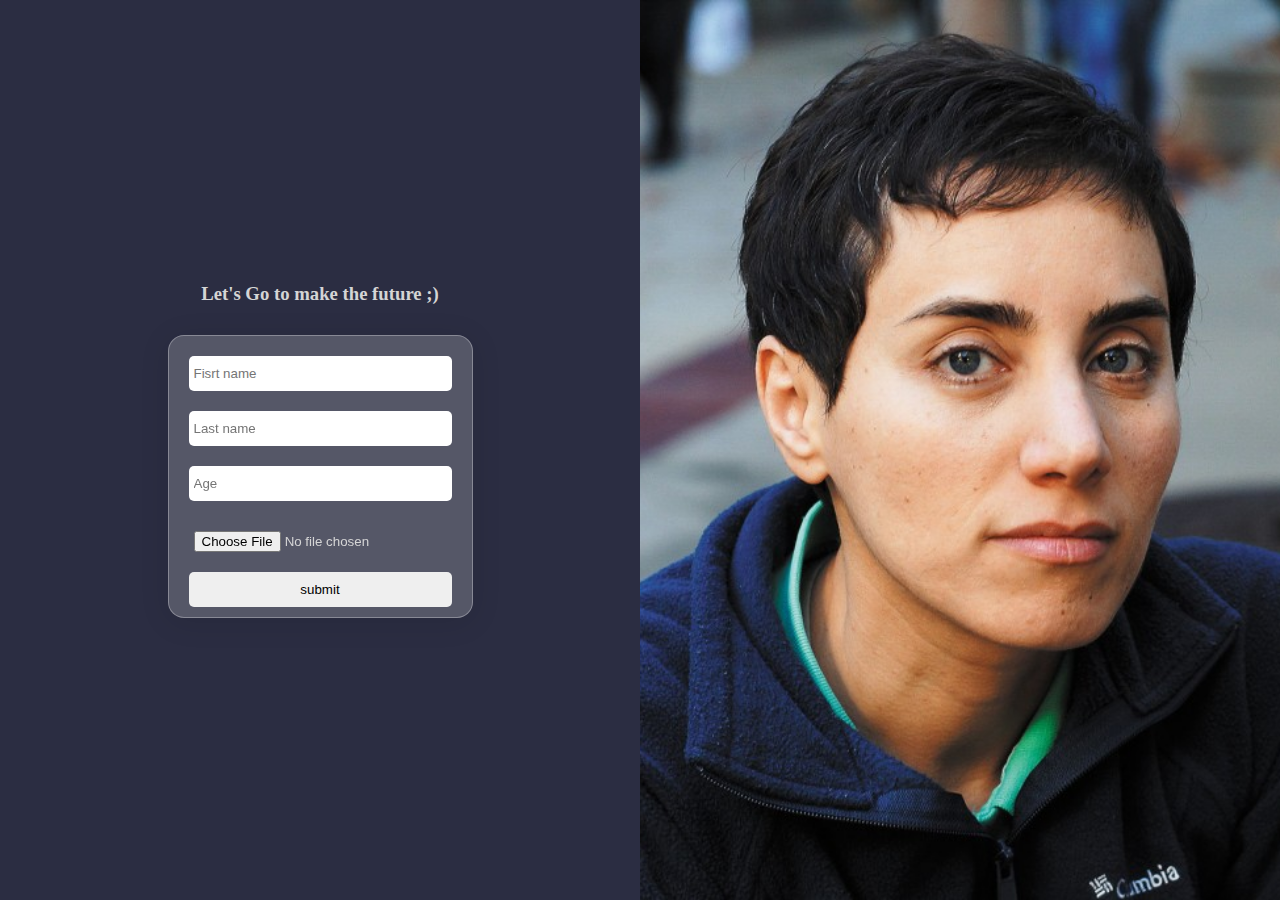
<file: index.html>
<!DOCTYPE html>
<html lang="en">
<head>
    <meta charset="UTF-8">
    <meta name="viewport" content="width=device-width, initial-scale=1.0">
    <title>Face Mesh</title>
    <link rel="stylesheet" href="style.css">
</head>
<body>
    <!-- Main Container -->
    <div class="container">

        <!-- Left side container (inputs/submit/form)-->
        <div class="leftcontainer flex-container">
        <h3>Let's Go to make the future ;)</h3>

            <form action="#" >
              <input type="text" placeholder="Fisrt name"/>
              <input type="text" placeholder="Last name"/>
              <input type="number" placeholder="Age"/>
                <input type="file" name="image" alt="Image" placeholder="Upload your image">
                <button type="submit">submit</button>
            </form>
            
        </div>

        <!-- right side container (table) -->
        <div class="rightcontainer flex-container">
        </div>
    </div>
</body>
</html>
</file>
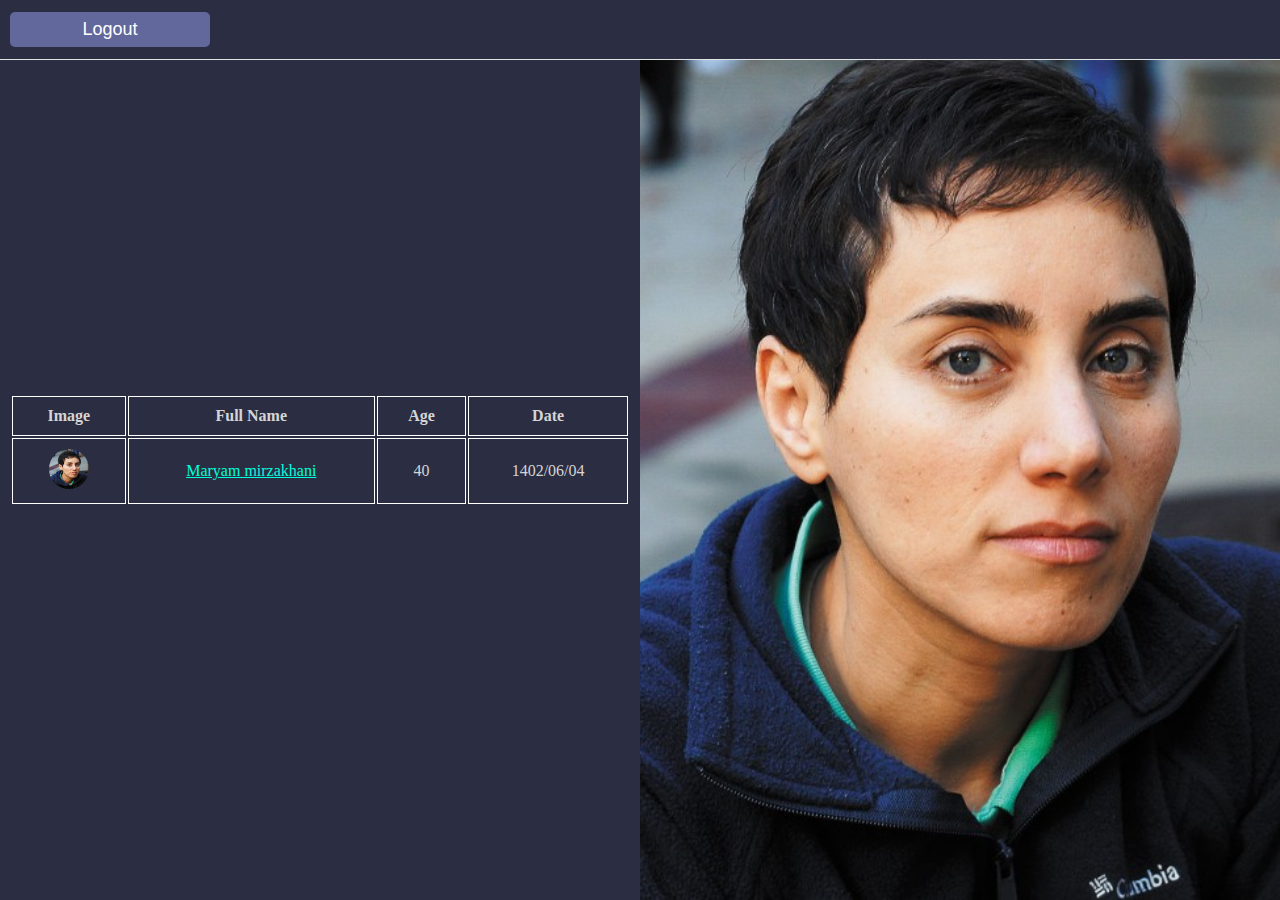
<file: Dashboard.html>
<!DOCTYPE html>
<html lang="en">
<head>
    <meta charset="UTF-8">
    <meta name="viewport" content="width=device-width, initial-scale=1.0">
    <title>Face Mesh</title>
    <link rel="stylesheet" href="style.css">
</head>
<body>
    <!-- Main Container -->
    <nav class="navbar">
      <button class="login-btn" type="button">Logout</button>
    </nav>
    <div class="container">

        <!-- Left side container (inputs/submit/form)-->
        <div class="leftcontainer flex-container">
          <table style="width:100%">
            <tr>
              <th>Image</th>
              <th>Full Name</th>
              <th>Age</th>
              <th>Date</th>
            </tr>
            <tr>
              <td><img class="userimage-dashboard" src="./img/maryammirzakhani.jpg" /></td>
              <td><a class="username-dashboard" href="#">Maryam mirzakhani</a></td>
              <td>40</td>
              <td>1402/06/04</td>
            </tr>
          </table>
            
        </div>

        <!-- right side container (table) -->
        <div class="rightcontainer flex-container">
            
        </div>
    </div>
</body>
</html>
</file>
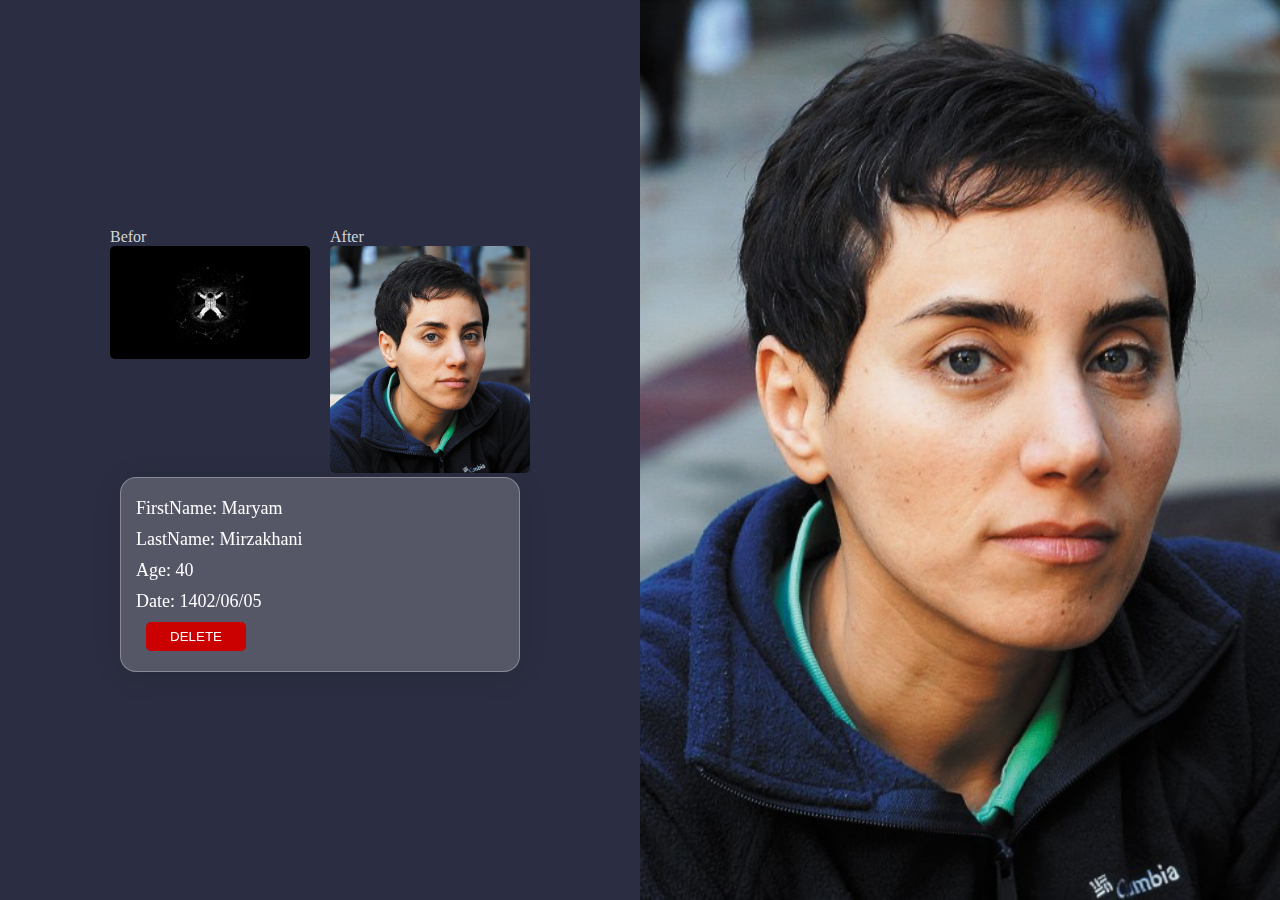
<file: Details.html>
<!DOCTYPE html>
<html lang="en">
<head>
    <meta charset="UTF-8">
    <meta name="viewport" content="width=device-width, initial-scale=1.0">
    <title>Face Mesh</title>
    <link rel="stylesheet" href="style.css">

</head>
<body>
    <!-- Main Container -->
    <div class="container " >
        <!-- Left side container (inputs/submit/form)-->
        <div class="leftcontainer flex-container">
          <!-- image container -->
           <div class="img-details-container">

              <div>
                <p>Befor</p>
                <img class="img-details" id="befor-img" src="./img/ast.jpg" onclick="beforpop()"/>
              </div>

              <div>
                <p>After</p>
                <img class="img-details" id="after-img" src="./img/maryammirzakhani.jpg" onclick="afterpop()" />
              </div>
           </div> 
           <!-- info container -->
           <div class="details-info glass">
            <div>
              <span>FirstName:</span>
              <span>Maryam</span>
            </div>
            <div>
              <span>LastName:</span>
              <span>Mirzakhani</span>
            </div>
            <div>
              <span>Age:</span>
              <span>40</span>
            </div>
            <div>
              <span>Date:</span>
              <span>1402/06/05</span>
            </div>
            <div>
              <button class="del-btn" type="button">DELETE</button>
            </div>
           </div>
        </div>

        <!-- right side container (table) -->
        <div class="rightcontainer flex-container" id="rightcontainer">
        </div>
    </div>
    <script>
      let befor = document.getElementById("befor-img");
      let after = document.getElementById("after-img");
      function beforpop(){
        after.classList.remove("img-toggle")
        let rightcontainer = document.getElementById("rightcontainer")
        befor.classList.toggle("img-toggle")
        rightcontainer.classList.toggle("rightcontainer-op")
      }
      function afterpop(){
        befor.classList.remove("img-toggle")

        let rightcontainer = document.getElementById("rightcontainer")
        after.classList.toggle("img-toggle")
        rightcontainer.classList.toggle("rightcontainer-op")
      }
    </script>
</body>
</html>
</file>
<file: style.css>
body, html, *{
    box-sizing: border-box;
    padding: 0;
    margin: 0;
}
body{   
    background-color: #2b2d42;
    color: #d5d5d5;
}
.navbar{
    background-color: #2b2d42;
    border-bottom: 1px solid #e1e1e1;
    width: 100%;
    height: 60px;
    position: fixed;
    display: flex;
    align-items: center;
}
.login-btn{
background-color: #63689c;
width: 200px;
border: none;
font-size: 18px;
padding: 7px 10px ;
margin-left: 10px;
border-radius: 5px;
color: #fff;
transition: all 0.4s;
}
.login-btn:hover{
    background-color: #545884;
    cursor: pointer;
}
table{
    text-align: center;
}
th, td{
    border:1px solid rgb(255, 255, 255);
    padding: 10px 15px;
}
.container{
    width: 100%;
    height: 100%;
    display: flex;
    justify-content: center;
    align-items: center;
}

.flex-container{
    display: flex;
    justify-content: center;
    align-items: center;
    width: 50%;
    height: 100vh;
}
.leftcontainer{
    flex-direction: column;
    padding: 0 10px;
}
form{
    display: flex;
    flex-direction: column;
    padding: 10px 20px;
    background: rgba(255, 255, 255, 0.2);
    border-radius: 16px;
    box-shadow: 0 4px 30px rgba(0, 0, 0, 0.1);
    backdrop-filter: blur(5px);
    -webkit-backdrop-filter: blur(5px);
    border: 1px solid rgba(255, 255, 255, 0.3);
}
form input{
    padding: 10px 5px;
    margin: 10px 0;
    border: none;
    border-radius: 5px;
}
.leftcontainer form button{
    padding: 10px 15px;
    border-radius: 5px;
    border: none;
    transition: all 0.3s;
}
.leftcontainer form button:hover{
    cursor: pointer;
    background-color: rgb(124, 255, 211);
}

.rightcontainer{
    padding: 0 30px;
    background: url("./img/maryammirzakhani.jpg");
    background-size: cover;
    background-position: bottom;
}

h3{
margin-bottom: 30px;
}

.userimage-dashboard{
    width: 40px;
    height: 40px;
    border-radius: 20px;
}
.username-dashboard{
    color: #00ffdd;
}

.img-details-container{
    display: flex;
}
.img-details-container div {
    margin:0 10px
}
.details-info{
    width: 400px;
    padding: 10px 15px;
    color:#fff;
    font-size: 18px;
}

.details-info div{
    margin: 10px 0;
}
.img-details{
    width: 200px;
    border-radius: 5px;
}

.glass{
    background: rgba(255, 255, 255, 0.2);
    border-radius: 16px;
    box-shadow: 0 4px 30px rgba(0, 0, 0, 0.1);
    backdrop-filter: blur(5px);
    -webkit-backdrop-filter: blur(5px);
    border: 1px solid rgba(255, 255, 255, 0.3);
}
.del-btn{
    background-color: #cb0000;
    width: 100px;
    border: none;
    padding: 7px 10px ;
    margin-left: 10px;
    border-radius: 5px;
    color: #fff;
    transition: all 0.4s;
}
.del-btn:hover{
    background-color: #e60a0a;
    cursor: pointer;
}
.img-toggle{
    position: absolute;
    width: 50%;
    z-index: 1;
    top: 0;
    right: auto;
    left: 50%;
}

.rightcontainer-op{
    opacity: 0.2;
}
</file>
